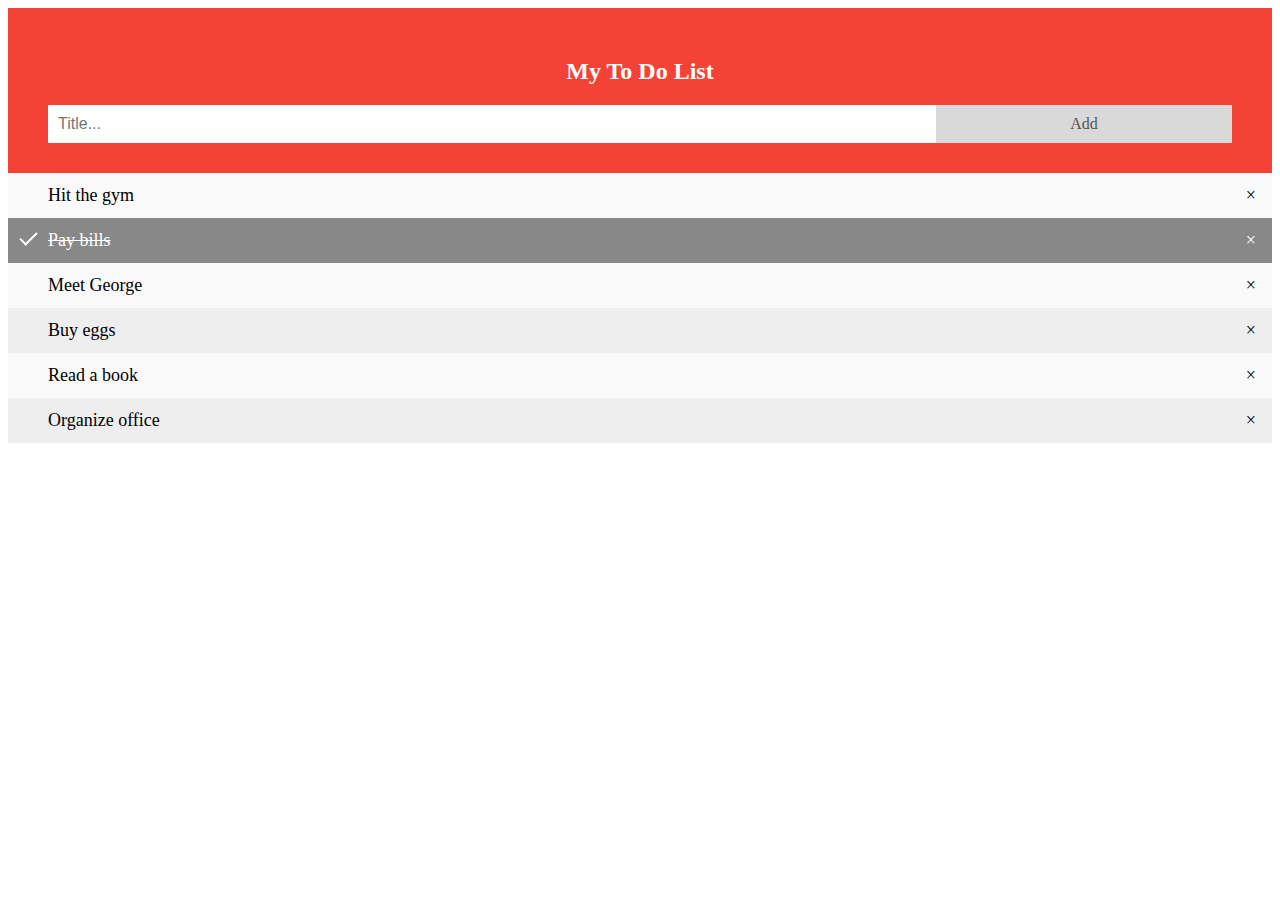
<file: JavaScript/TODO-List/index.html>
<html>
  <head>
    <title>Todo App</title>
    <!-- <link href='https://fonts.googleapis.com/css?family=Lato:300,400,700' rel='stylesheet' type='text/css'> -->
    <link rel="stylesheet" href="style.css" type="text/css" media="screen" charset="utf-8">    
  </head>
  <body>
    <div id="myDIV" class="header">
	  <h2>My To Do List</h2>
	  <input type="text" id="myInput" placeholder="Title...">
	  <span onclick="newElement()" class="addBtn">Add</span>
	</div>

	<ul id="myUL">
	  <li>Hit the gym</li>
	  <li class="checked">Pay bills</li>
	  <li>Meet George</li>
	  <li>Buy eggs</li>
	  <li>Read a book</li>
	  <li>Organize office</li>
	</ul>

    <script type="text/javascript" src="todo.js"></script>

  </body>
</html>
</file>
<file: JavaScript/TODO-List/style.css>
* {
  box-sizing: border-box;
}

ul {
  margin: 0;
  padding: 0;
}

ul li {
  cursor: pointer;
  position: relative;
  padding: 12px 8px 12px 40px;
  background: #eee;
  font-size: 18px;
  transition: 0.2s;

  -webkit-user-select: none;
  -moz-user-select: none;
  -ms-user-select: none;
  user-select: none;
}

ul li:nth-child(odd) {
  background: #f9f9f9;
}

ul li:hover {
  background: #ddd;
}

ul li.checked {
  background: #888;
  color: #fff;
  text-decoration: line-through;
}

ul li.checked::before {
  content: '';
  position: absolute;
  border-color: #fff;
  border-style: solid;
  border-width: 0 2px 2px 0;
  top: 10px;
  left: 16px;
  transform: rotate(45deg);
  height: 15px;
  width: 7px;
}

.close {
  position: absolute;
  right: 0;
  top: 0;
  padding: 12px 16px 12px 16px;
}

.close:hover {
  background-color: #f44336;
  color: white;
}

.header {
  background-color: #f44336;
  padding: 30px 40px;
  color: white;
  text-align: center;
}

.header:after {
  content: "";
  display: table;
  clear: both;
}

/* Style the input */
input {
  margin: 0;
  border: none;
  border-radius: 0;
  width: 75%;
  padding: 10px;
  float: left;
  font-size: 16px;
}

/* Style the "Add" button */
.addBtn {
  padding: 10px;
  width: 25%;
  background: #d9d9d9;
  color: #555;
  float: left;
  text-align: center;
  font-size: 16px;
  cursor: pointer;
  transition: 0.3s;
  border-radius: 0;
}

.addBtn:hover {
  background-color: #bbb;
}
</file>
